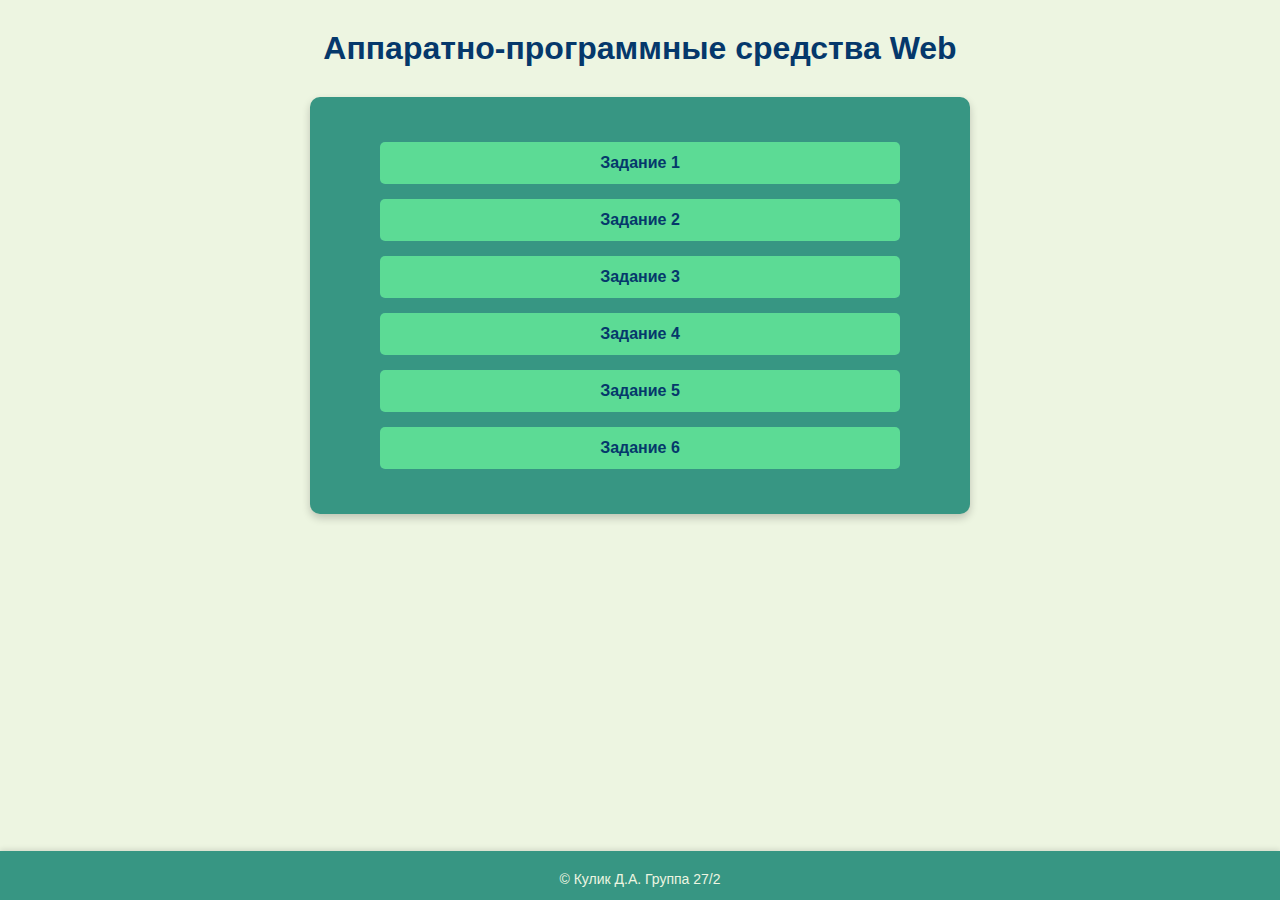
<file: index.html>
<!DOCTYPE html>
<html lang="en">
<head>
    <meta charset="UTF-8">
    <meta name="viewport" content="width=device-width, initial-scale=1.0">
    <title>Kaban4ik01</title>
    <link rel="stylesheet" href="style.css">
</head>
<body>
    <h1>Аппаратно-программные средства Web</h1>
    
    <div class="links-container">
        <ul class="links-list">
            <li><a href="1web/task1.html">Задание 1</a></li>
            <li><a href="2web/task2.html">Задание 2</a></li>
            <li><a href="3web/index.html">Задание 3</a></li>
            <li><a href="4web/index.php">Задание 4</a></li>
            <li><a href="5web/index.php">Задание 5</a></li>
            <li><a href="6web/admin.php">Задание 6</a></li>
        </ul>
    </div>
    <footer>
        <p>© Кулик Д.А.   Группа 27/2</p>
    </footer>
</body>
</html>
</file>
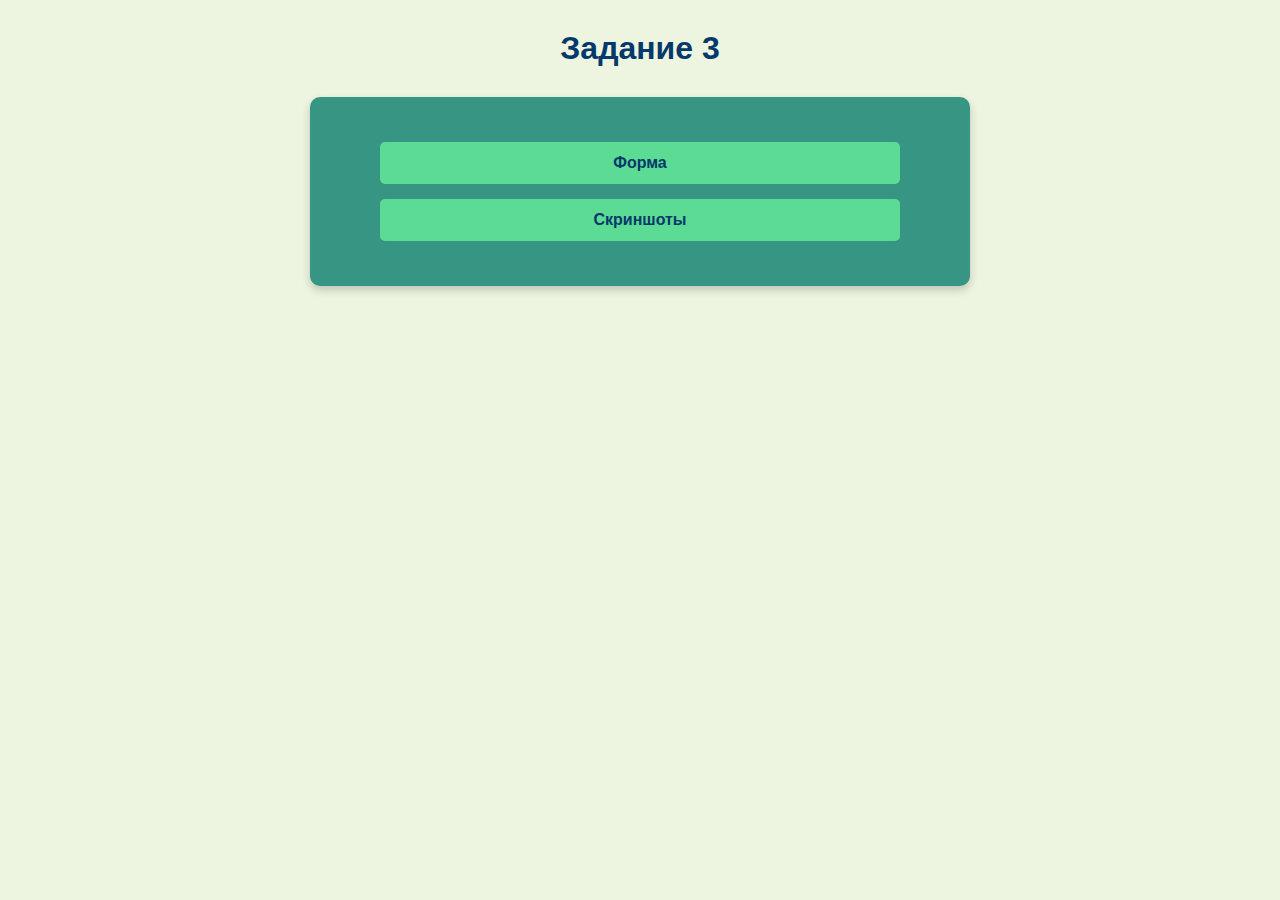
<file: 3web/index.html>
<!DOCTYPE html>
<html lang="en">
<head>
    <meta charset="UTF-8">
    <meta name="viewport" content="width=device-width, initial-scale=1.0">
    <title>Задание 3</title>
    <link rel="stylesheet" href="../style.css">
</head>
<body>
    <h1>Задание 3</h1>
    
    <div class="links-container">
        <ul class="links-list">
            <li><a href="form.html">Форма</a></li>
            <li><a href="screens.html">Скриншоты</a></li>
        </ul>
    </div>
</body>
</html>
</file>
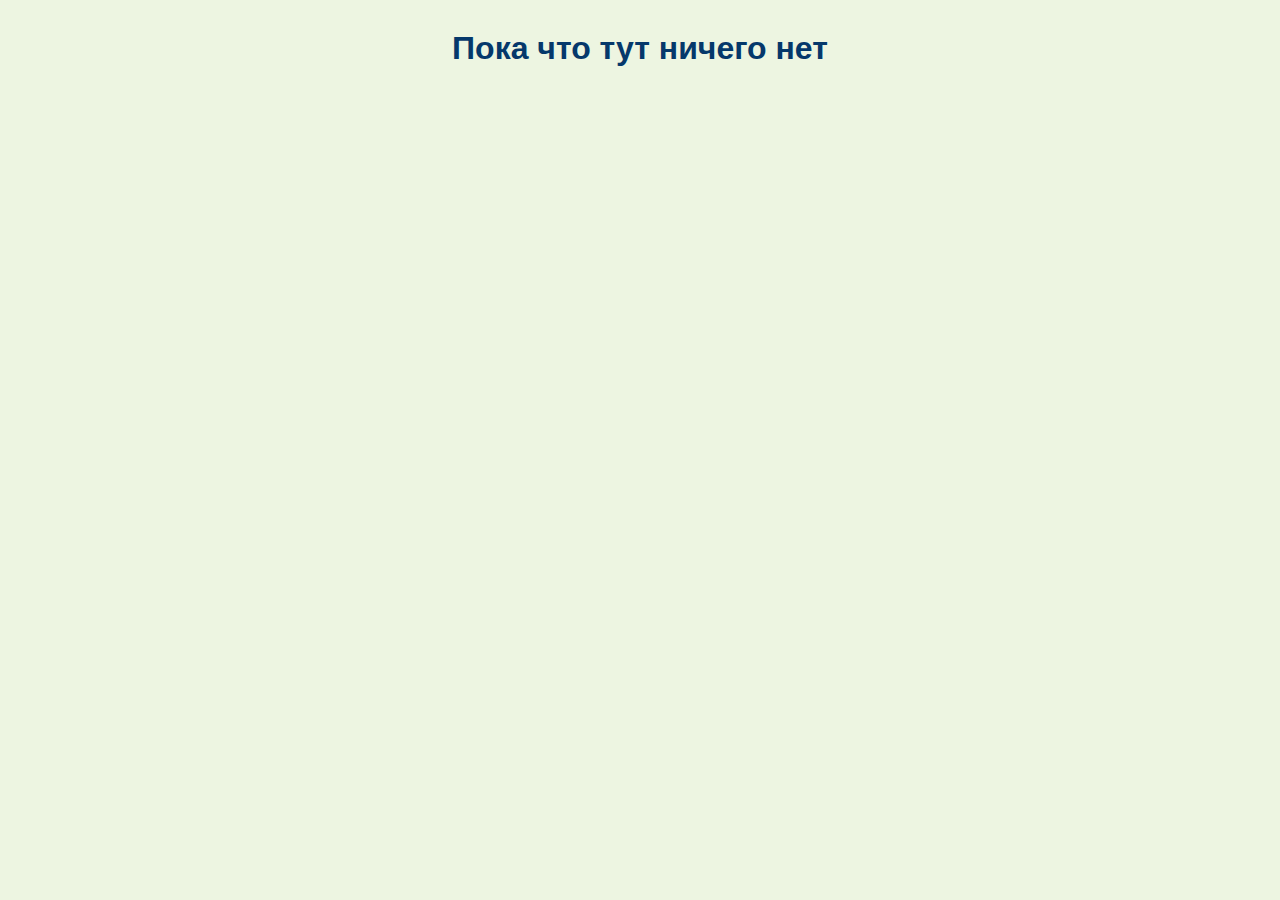
<file: 5web/index.html>
<!DOCTYPE html>
<html lang="en">
<head>
    <meta charset="UTF-8">
    <meta name="viewport" content="width=device-width, initial-scale=1.0">
    <link rel="stylesheet" href="style.css">
    <title>Задание 5</title>
</head>
<body>
    <h1>Пока что тут ничего нет</h1>
</body>
</html>
</file>
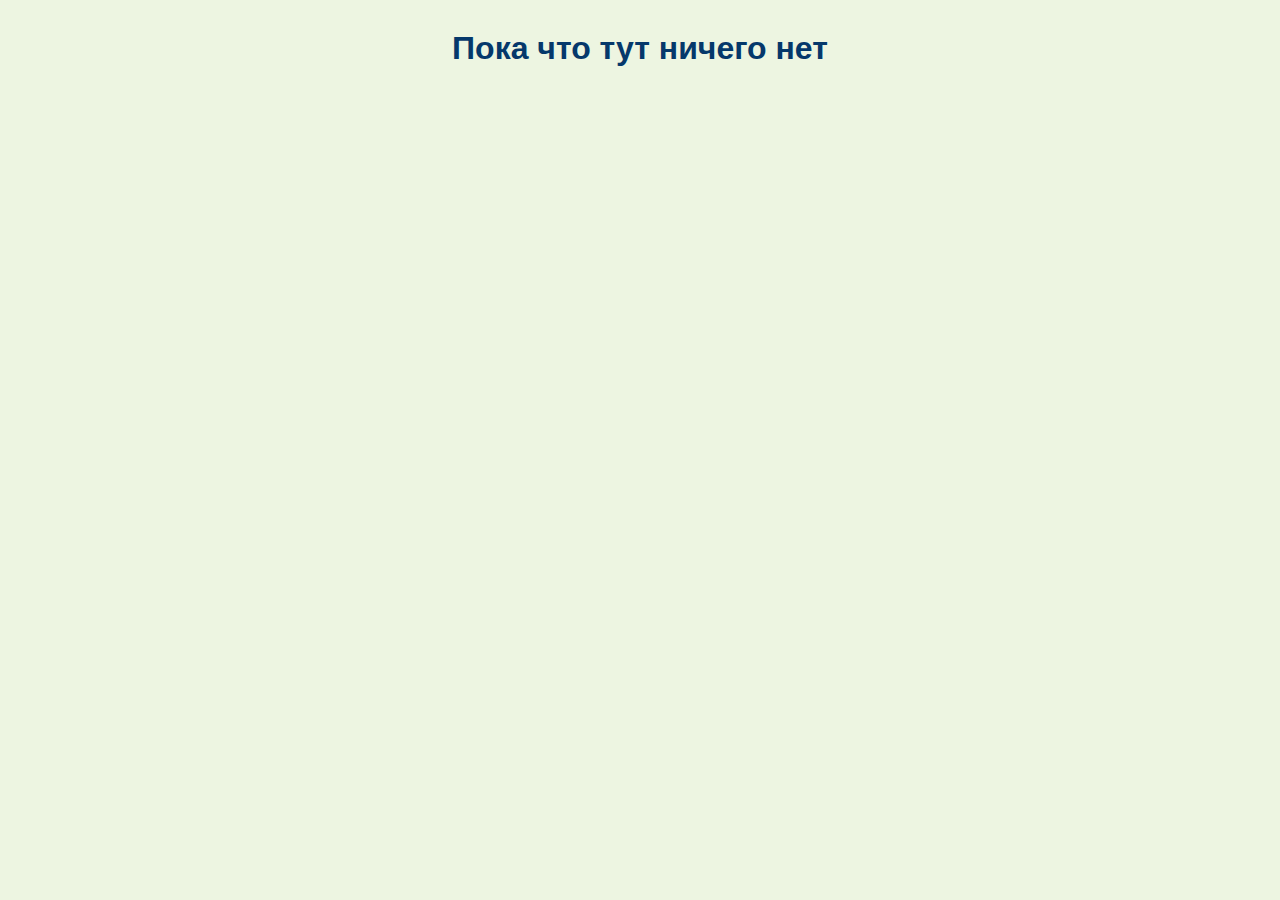
<file: 6web/index.html>
<!DOCTYPE html>
<html lang="en">
<head>
    <meta charset="UTF-8">
    <meta name="viewport" content="width=device-width, initial-scale=1.0">
    <link rel="stylesheet" href="style.css">
    <title>Задание 6</title>
</head>
<body>
    <h1>Пока что тут ничего нет</h1>
</body>
</html>
</file>
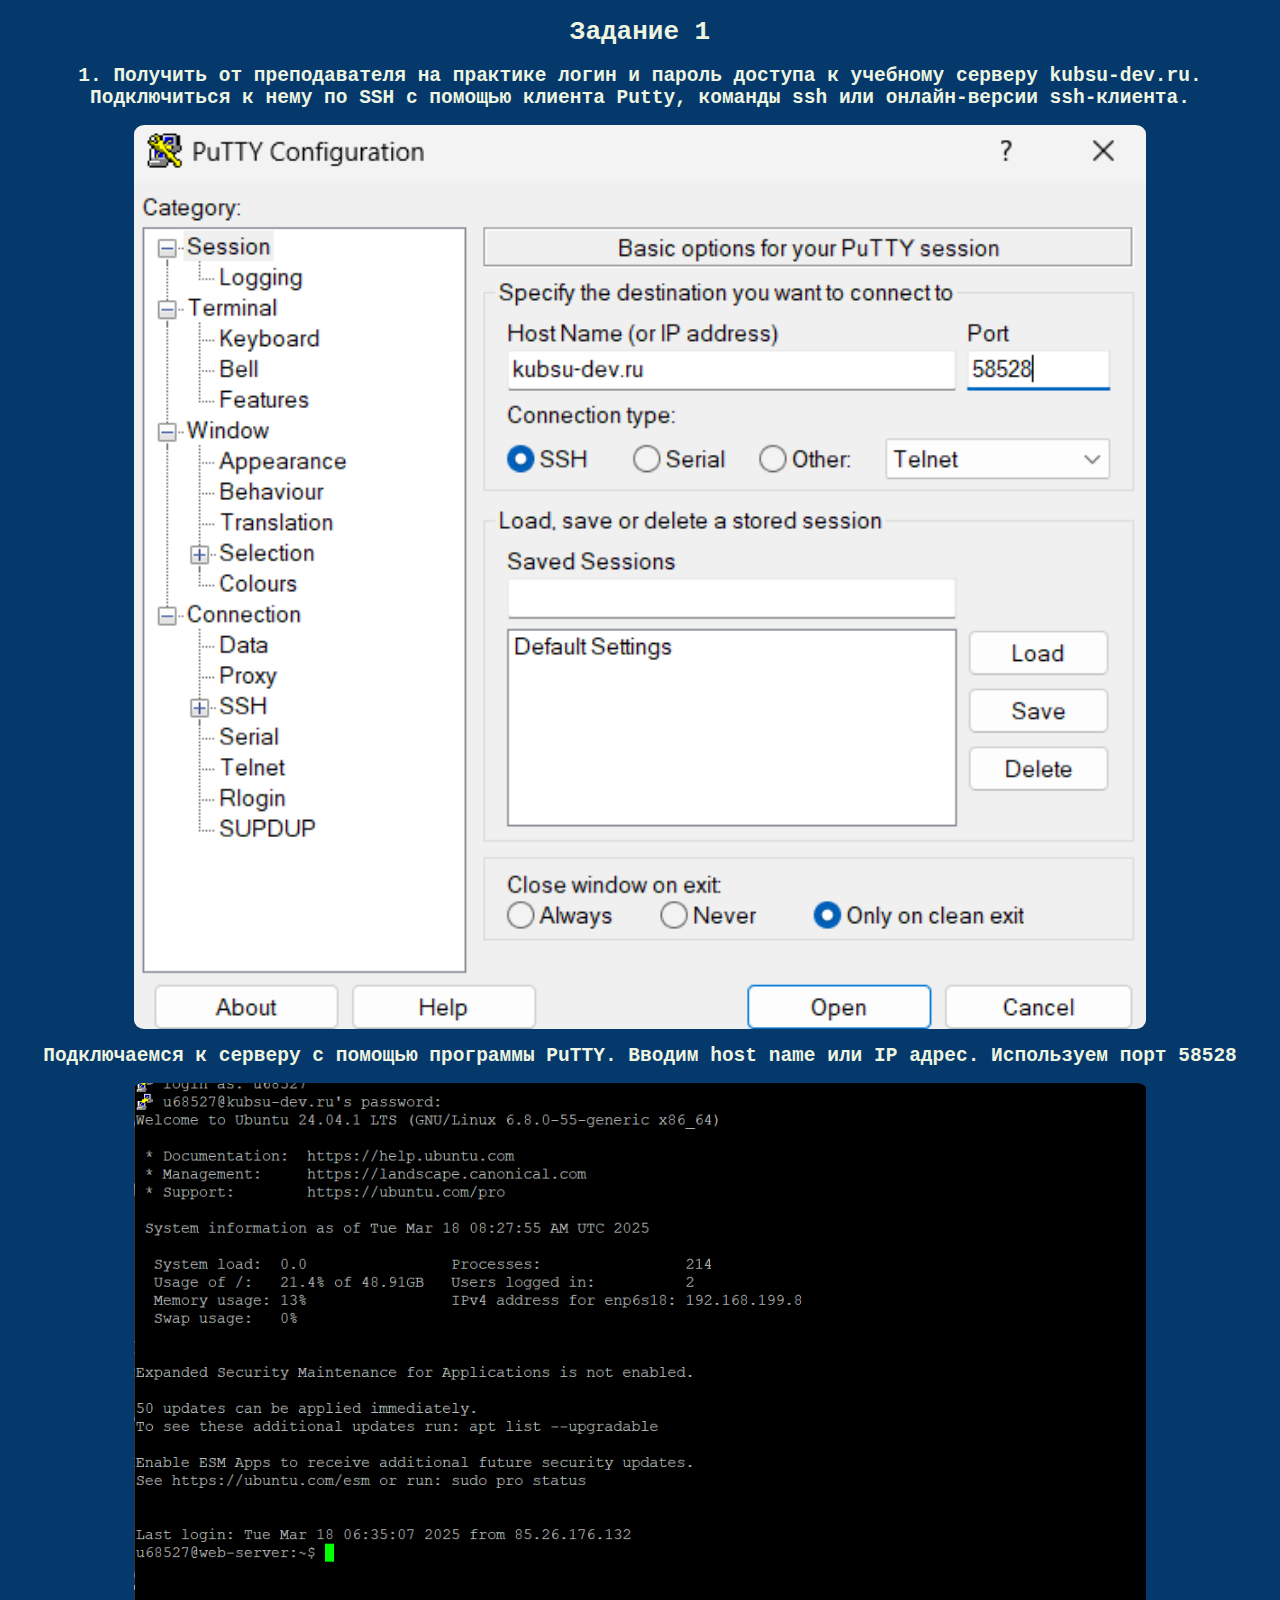
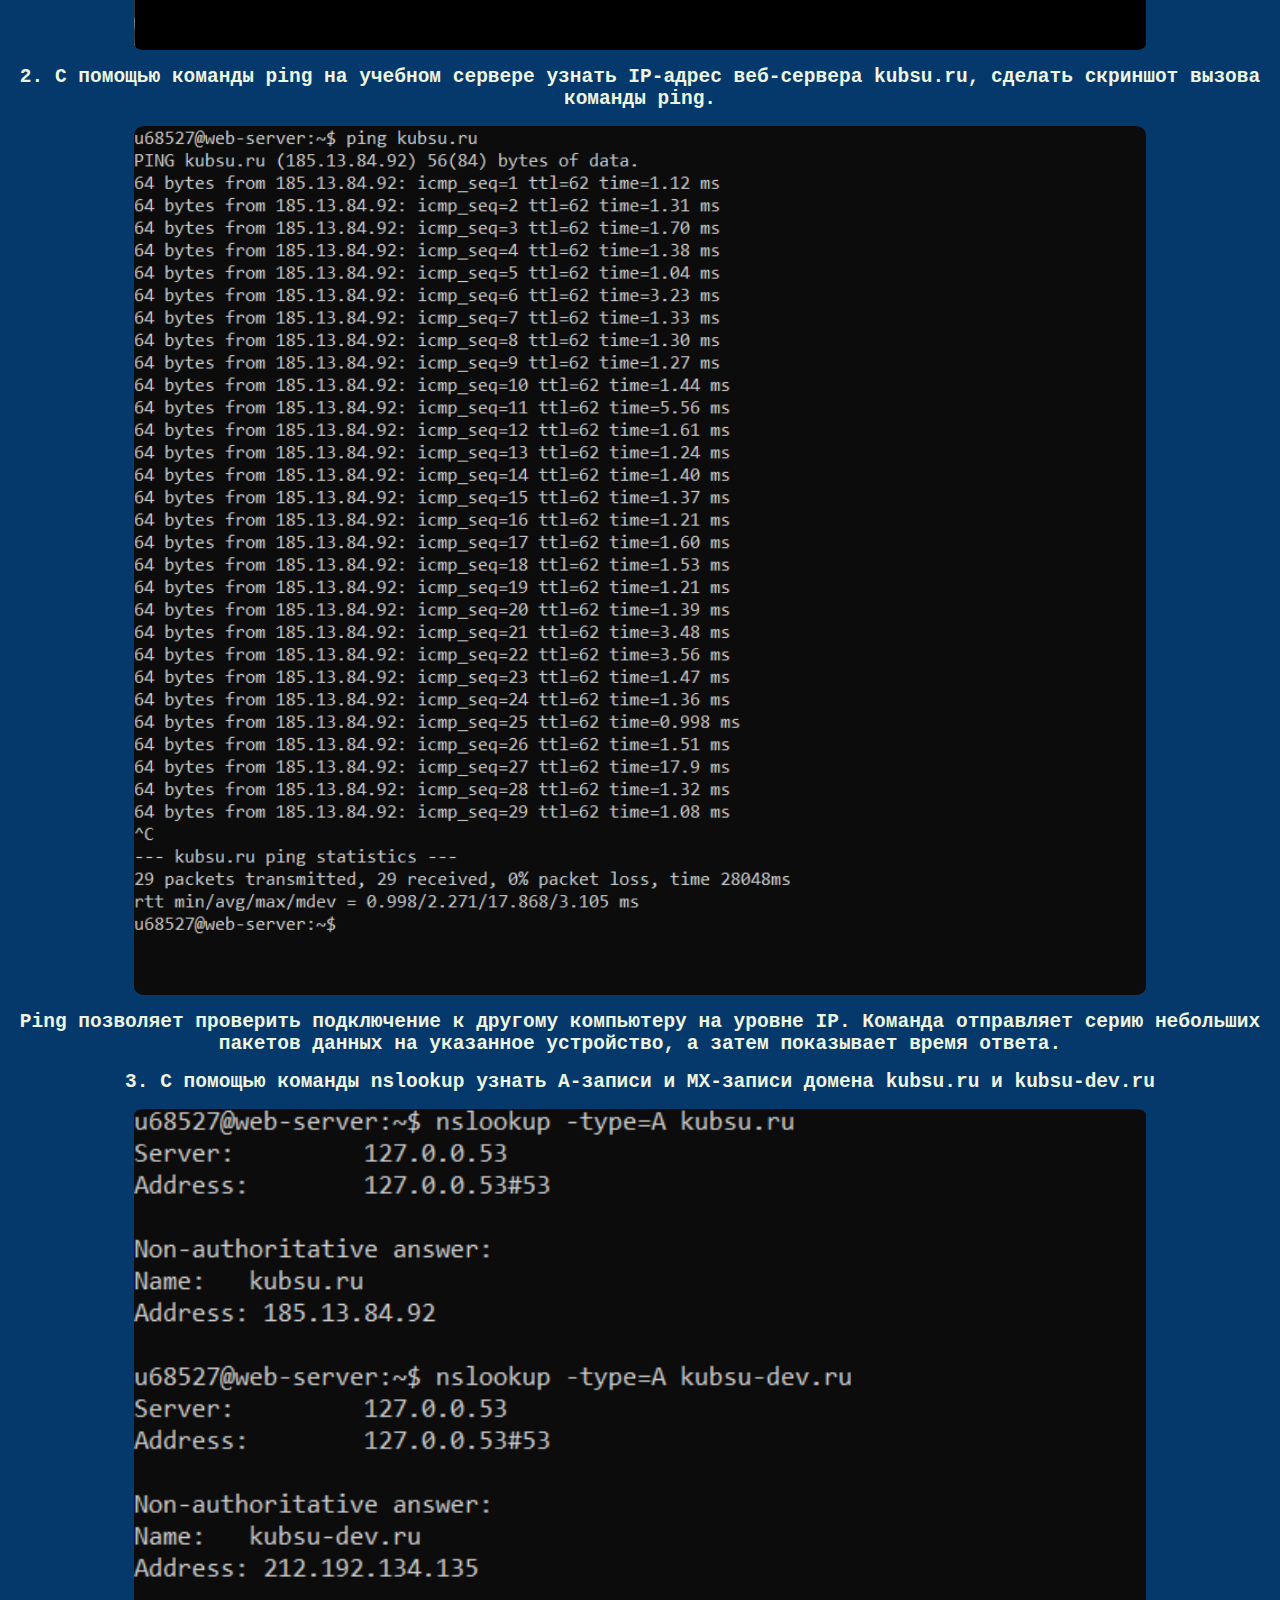
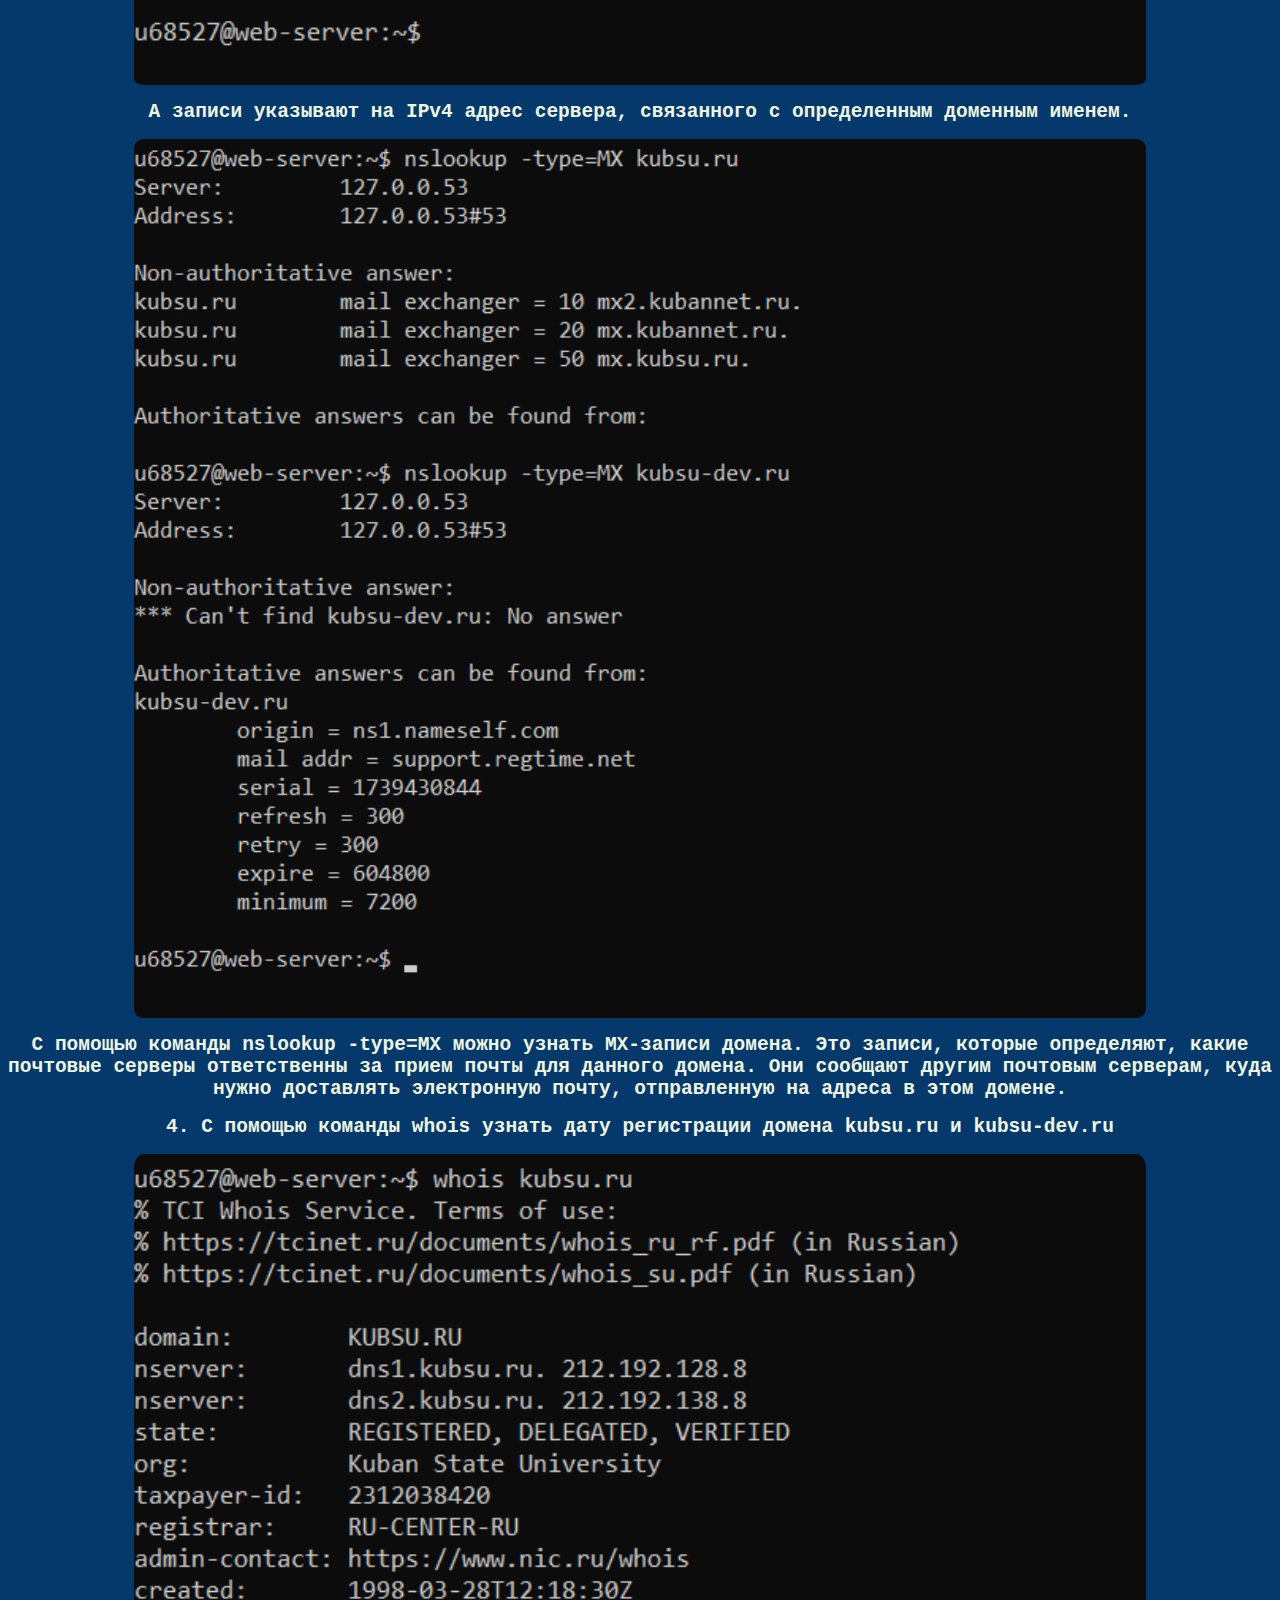
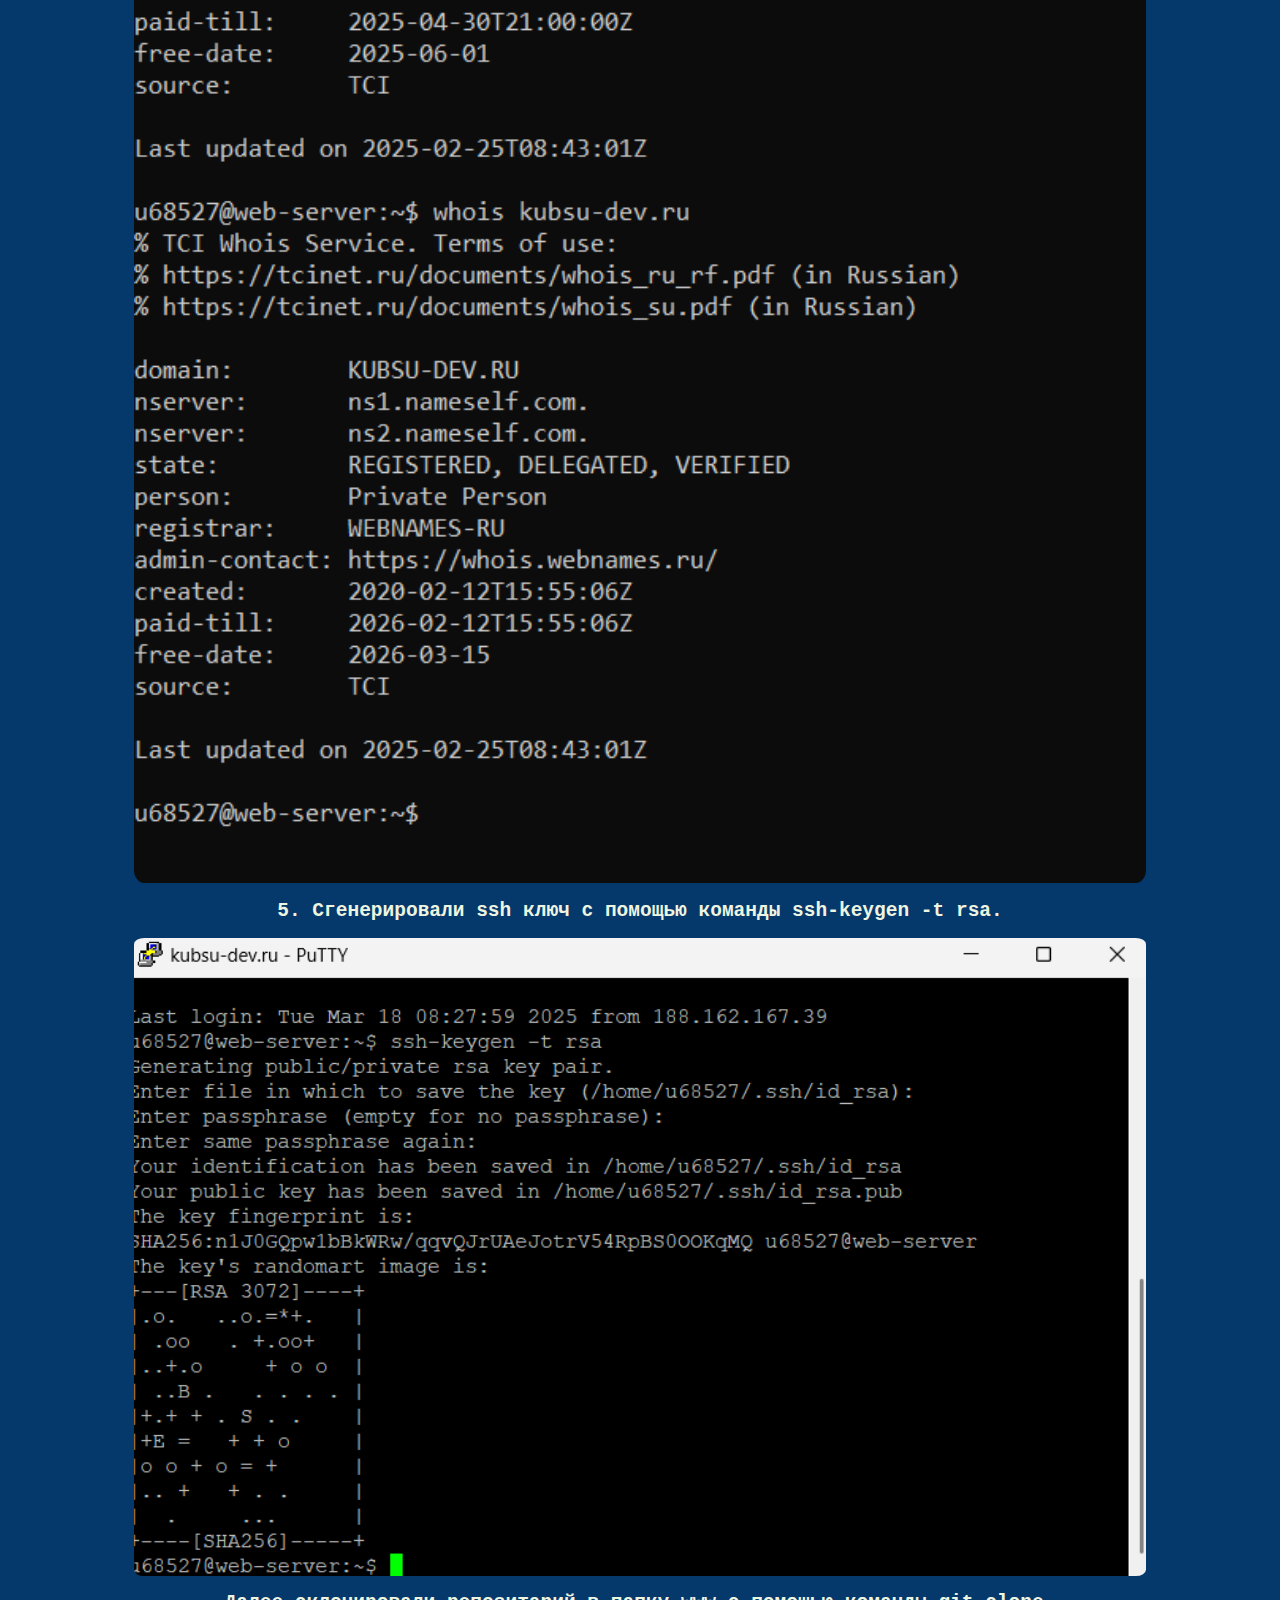
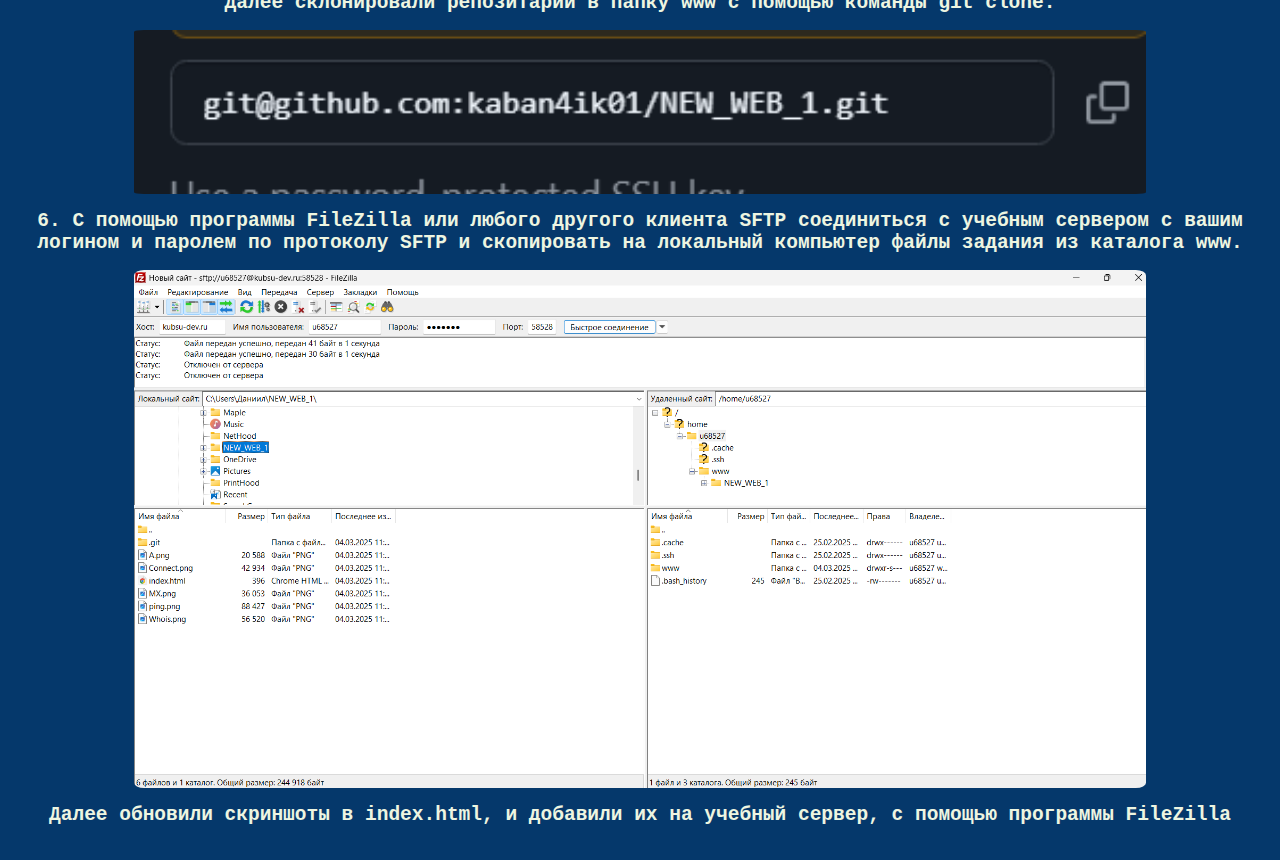
<file: 1web/task1.html>
<!DOCTYPE html>
<html lang="ru">
<head>
  <meta charset="UTF-8">
  <meta name="viewport" content="width=device-width, initial-scale=1.0">
  <link rel="stylesheet" href="style.css">
  <title>Задание 1</title>
</head>
<body>
  <h1>Задание 1</h1>

  <div class="gallery">
    <h2>1. Получить от преподавателя на практике логин и пароль доступа к учебному серверу kubsu-dev.ru. Подключиться к нему по SSH с помощью клиента Putty, команды ssh или онлайн-версии ssh-клиента.</h2>
    <img src="images/Putty.png">
    <h2>Подключаемся к серверу с помощью программы PuTTY. Вводим host name или IP адрес. Используем порт 58528</h2>
    <img src="images/Connect.png" alt="Connect">
    
    <h2>2. С помощью команды ping на учебном сервере узнать IP-адрес веб-сервера kubsu.ru, сделать скриншот вызова команды ping.</h2>
    <img src="images/ping.png" alt="Ping">
    <h2>Ping позволяет проверить подключение к другому компьютеру на уровне IP. Команда отправляет серию небольших пакетов данных на указанное устройство, а затем показывает время ответа.</h2>
    
    <h2>3. С помощью команды nslookup узнать A-записи и MX-записи домена kubsu.ru и kubsu-dev.ru</h2>
    <img src="images/A.png" alt="A">
    <h2>А записи указывают на IPv4 адрес сервера, связанного с определенным доменным именем.</h2>
    <img src="images/MX.png" alt="MX">
    <h2>С помощью команды nslookup -type=MX можно узнать MX-записи домена. Это записи, которые определяют, какие почтовые серверы ответственны за прием почты для данного домена. Они сообщают другим почтовым серверам, куда нужно доставлять электронную почту, отправленную на адреса в этом домене.</h2>
    
    <h2>4. С помощью команды whois узнать дату регистрации домена kubsu.ru и kubsu-dev.ru</h2>
    <img src="images/Whois.png" alt="Whois">
    
    <h2>5. Сгенерировали ssh ключ с помощью команды ssh-keygen -t rsa.</h2>
    <img src="images/keygen.png">
    <h2>Далее склонировали репозитарий в папку www с помощью команды git clone.</h2>
    <img src="images/GitClone.png">
    
    <h2>6. С помощью программы FileZilla или любого другого клиента SFTP соединиться с учебным сервером с вашим логином и паролем по протоколу SFTP и скопировать на локальный компьютер файлы задания из каталога www.</h2>
    <img src="images/FileZ.png" alt="Filezilla">
    <h2>Далее обновили скриншоты в index.html, и добавили их на учебный сервер, с помощью программы FileZilla</h2>
</div>

</body>
</html>
</file>
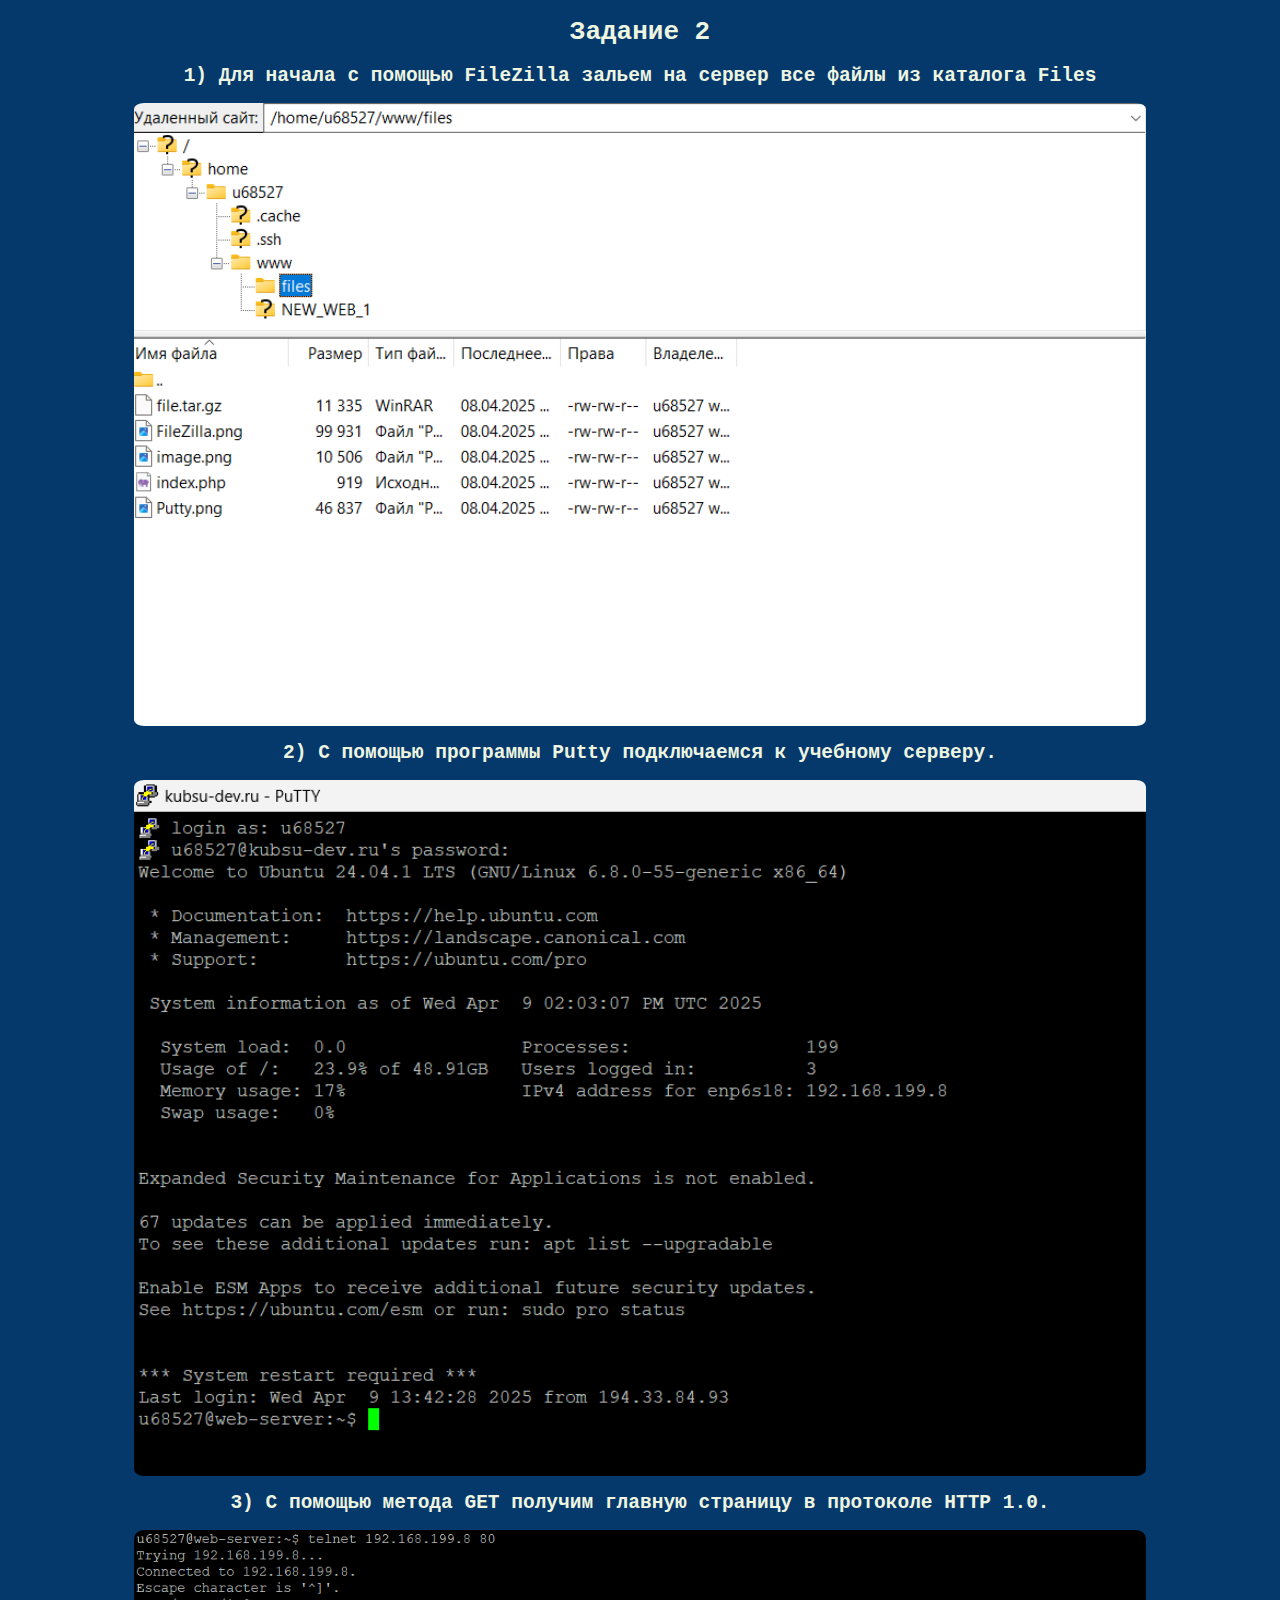
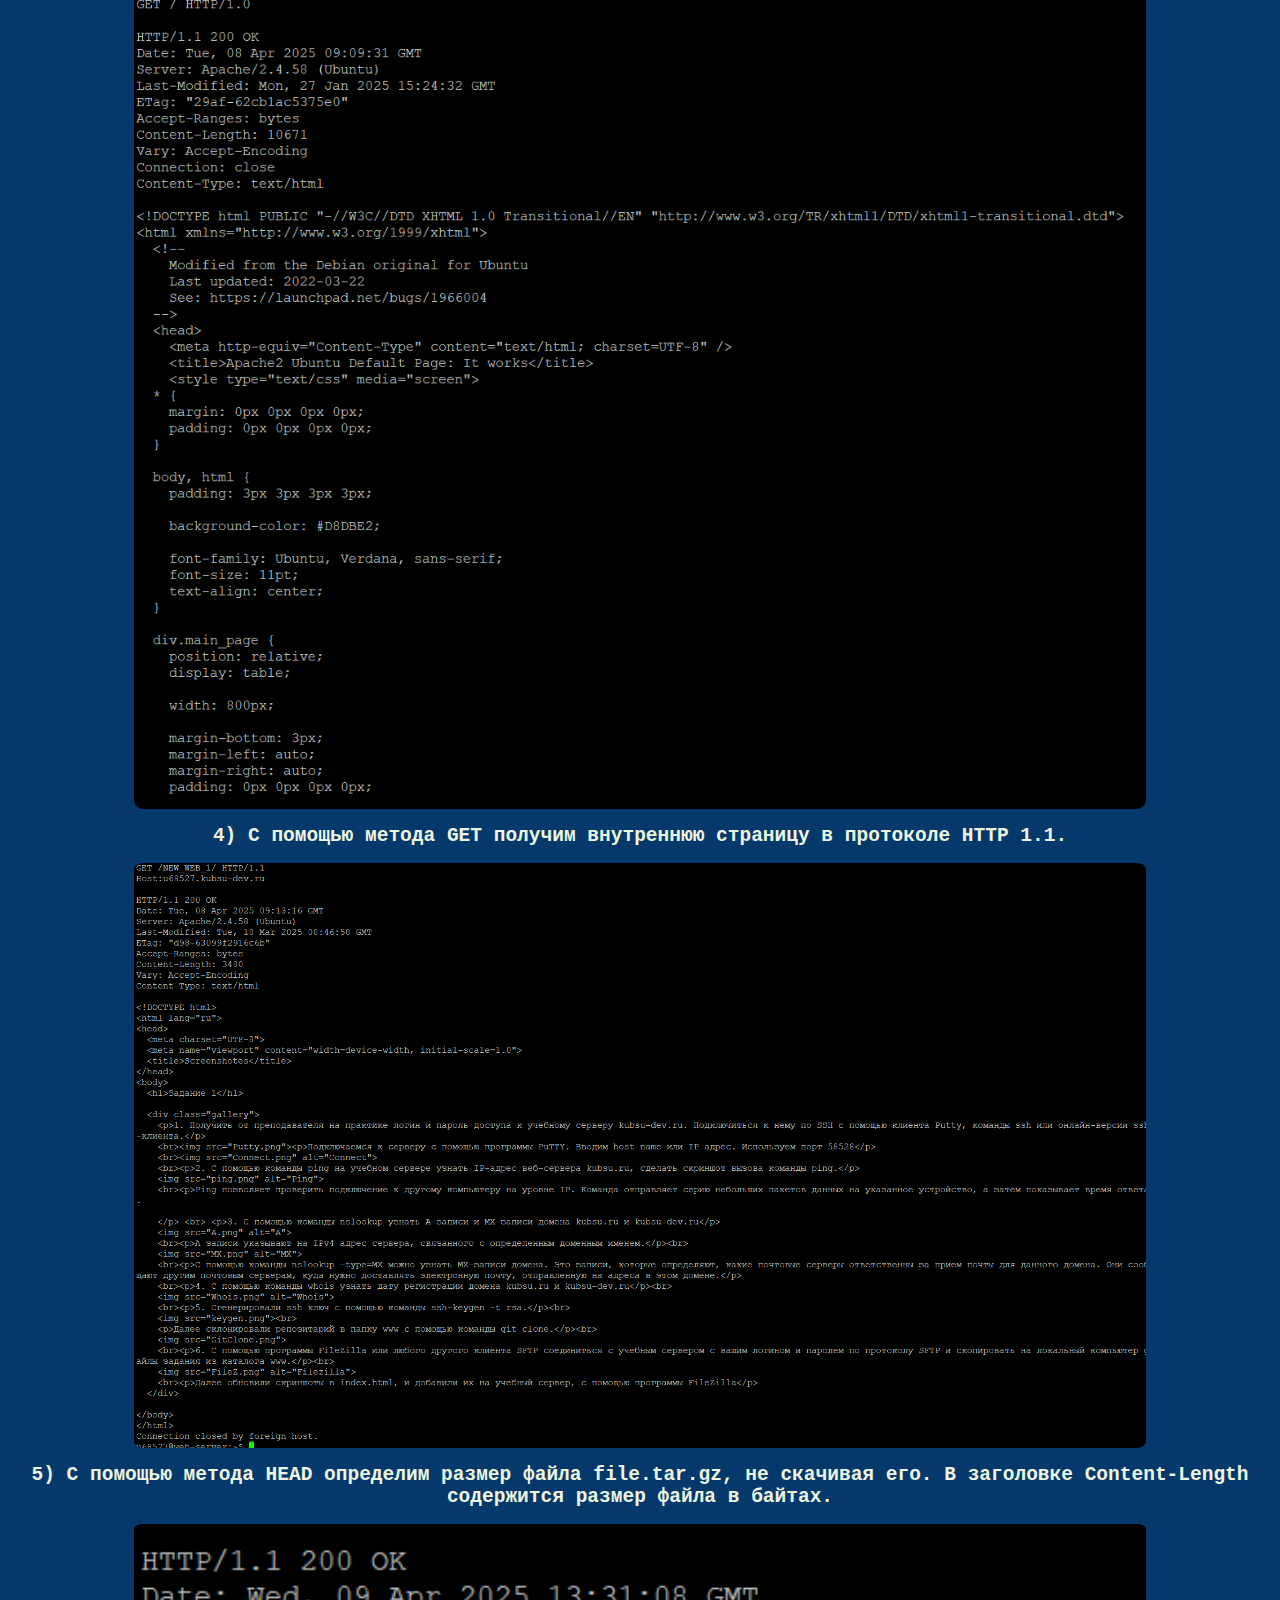
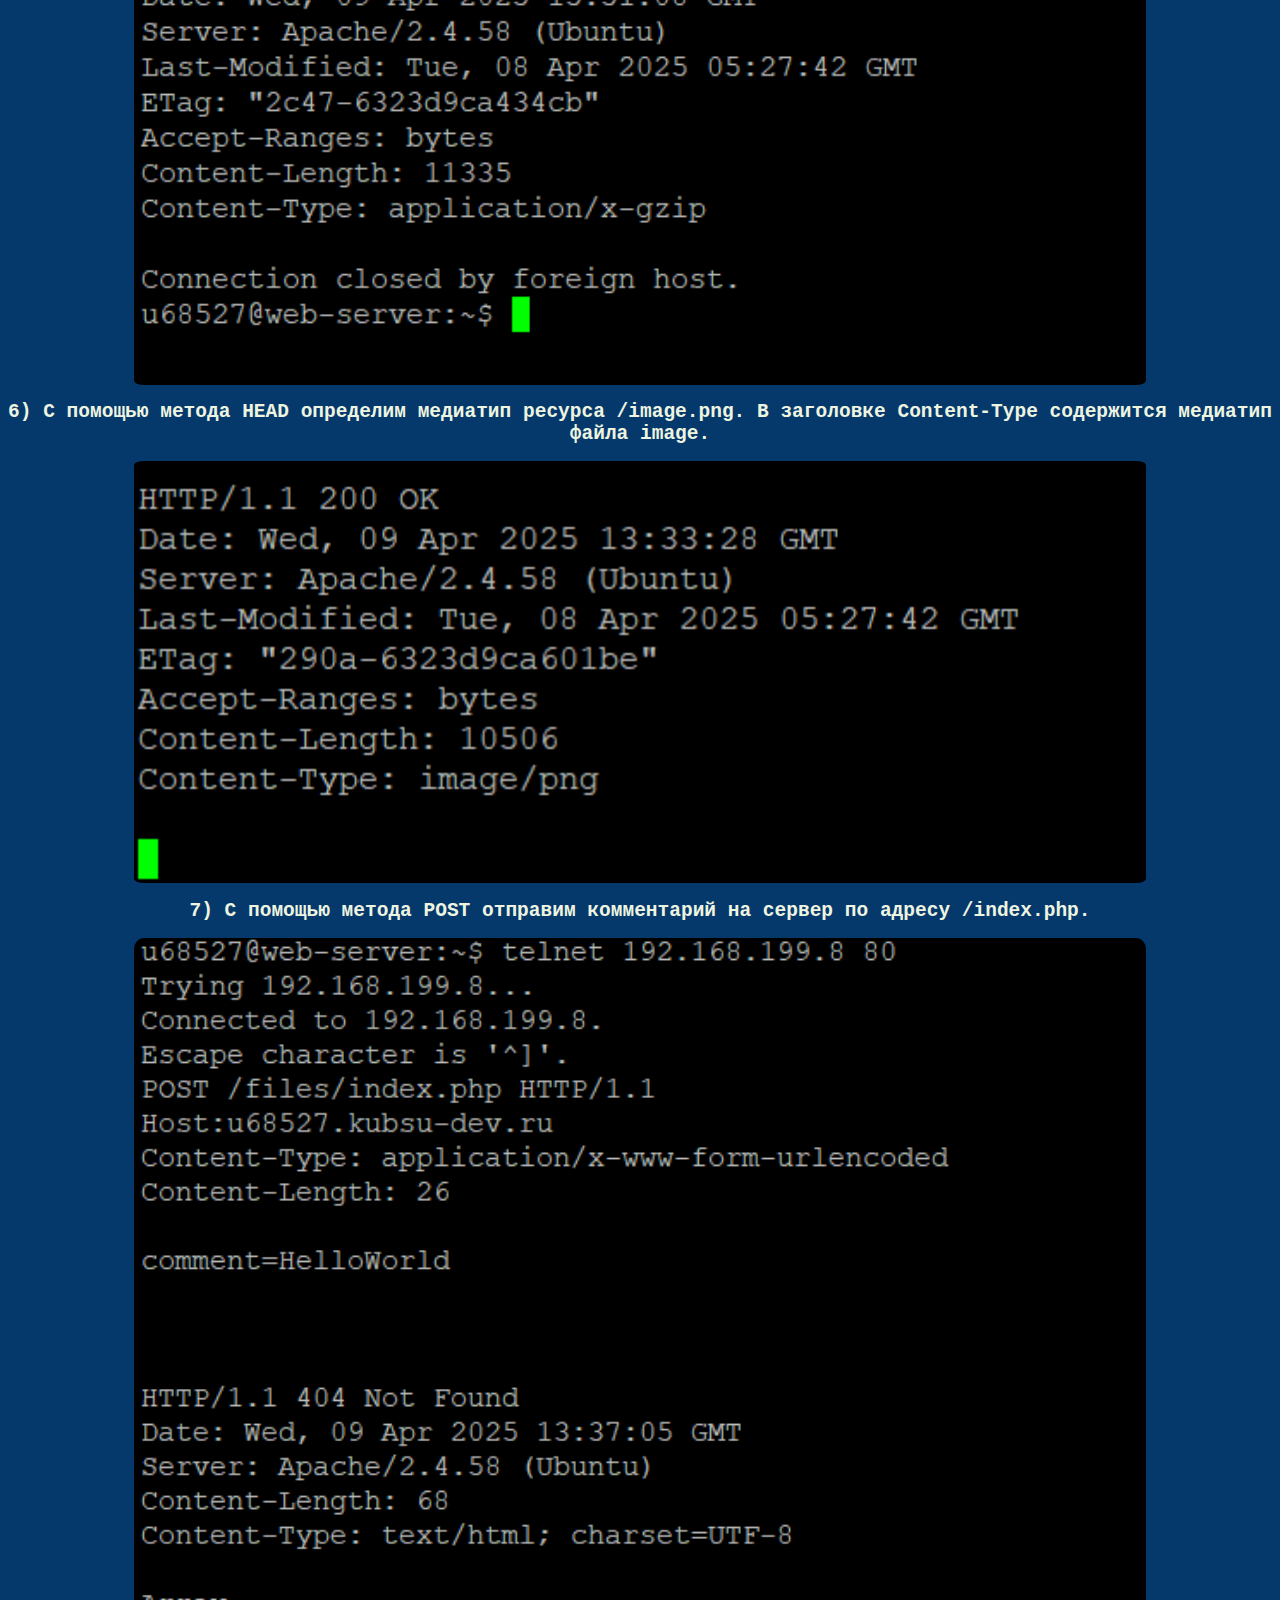
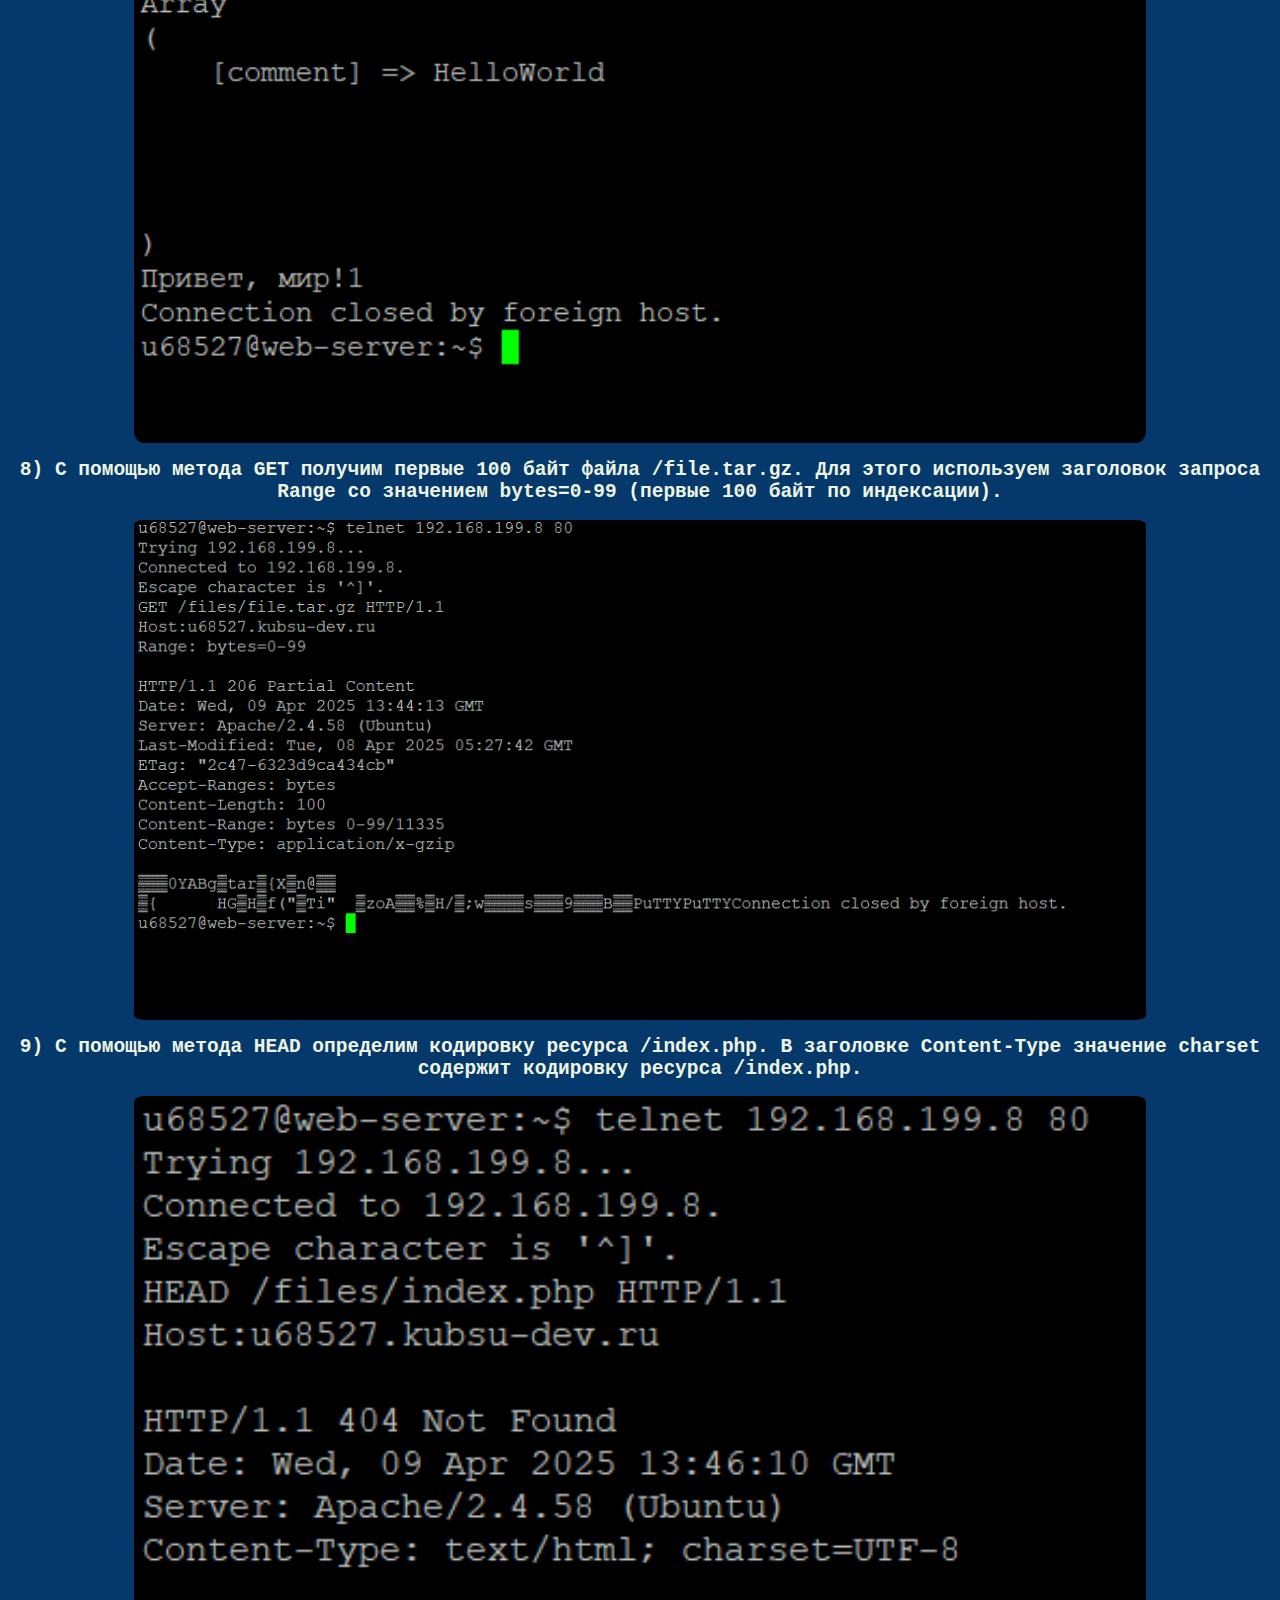
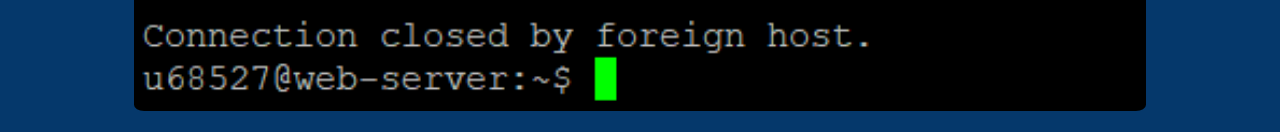
<file: 2web/task2.html>
<!DOCTYPE html>
<html lang="en">
<head>
    <meta charset="UTF-8">
    <meta name="viewport" content="width=device-width, initial-scale=1.0">
    <link rel="stylesheet" href="style.css">
    <title>Задание 2</title>
</head>
<body>
    <h1>Задание 2</h1>
    <h2>1) Для начала с помощью FileZilla зальем на сервер все файлы из каталога Files</h2>
    <img src="images/FZ.png" alt="Изображение не загрузилось">
    <h2>2) С помощью программы Putty подключаемся к учебному серверу.</h2>
    <img src="images/Putty.png" alt="Изображение не загрузилось">
    <h2>3) С помощью метода GET получим главную страницу в протоколе HTTP 1.0.</h2>
    <img src="images/Http 10.png" alt="Изображение не загрузилось">
    <h2>4) С помощью метода GET получим внутреннюю страницу в протоколе HTTP 1.1.</h2>
    <img src="images/http 11.png" alt="Изображение не загрузилось">
    <h2>5) С помощью метода HEAD определим размер файла file.tar.gz, не скачивая его. В заголовке Content-Length содержится размер файла в байтах.</h2>
    <img src="images/Size.png" alt="Изображение не загрузилось">
    <h2>6) С помощью метода HEAD определим медиатип ресурса /image.png. В заголовке Content-Type содержится медиатип файла image.</h2>
    <img src="images/Content Type.png" alt="Изображение не загрузилось">
    <h2>7) С помощью метода POST отправим комментарий на сервер по адресу /index.php.</h2>
    <img src="images/POST.png" alt="Изображение не загрузилось">
    <h2>8) С помощью метода GET получим первые 100 байт файла /file.tar.gz. Для этого используем заголовок запроса Range со значением bytes=0-99 (первые 100 байт по индексации).</h2>
    <img src="images/100 Bytes.png" alt="Изображение не загрузилось">
    <h2>9) С помощью метода HEAD определим кодировку ресурса /index.php. В заголовке Content-Type значение charset содержит кодировку ресурса /index.php.</h2>
    <img src="images/Utf-8.png" alt="Изображение не загрузилось">
</body>
</html>
</file>
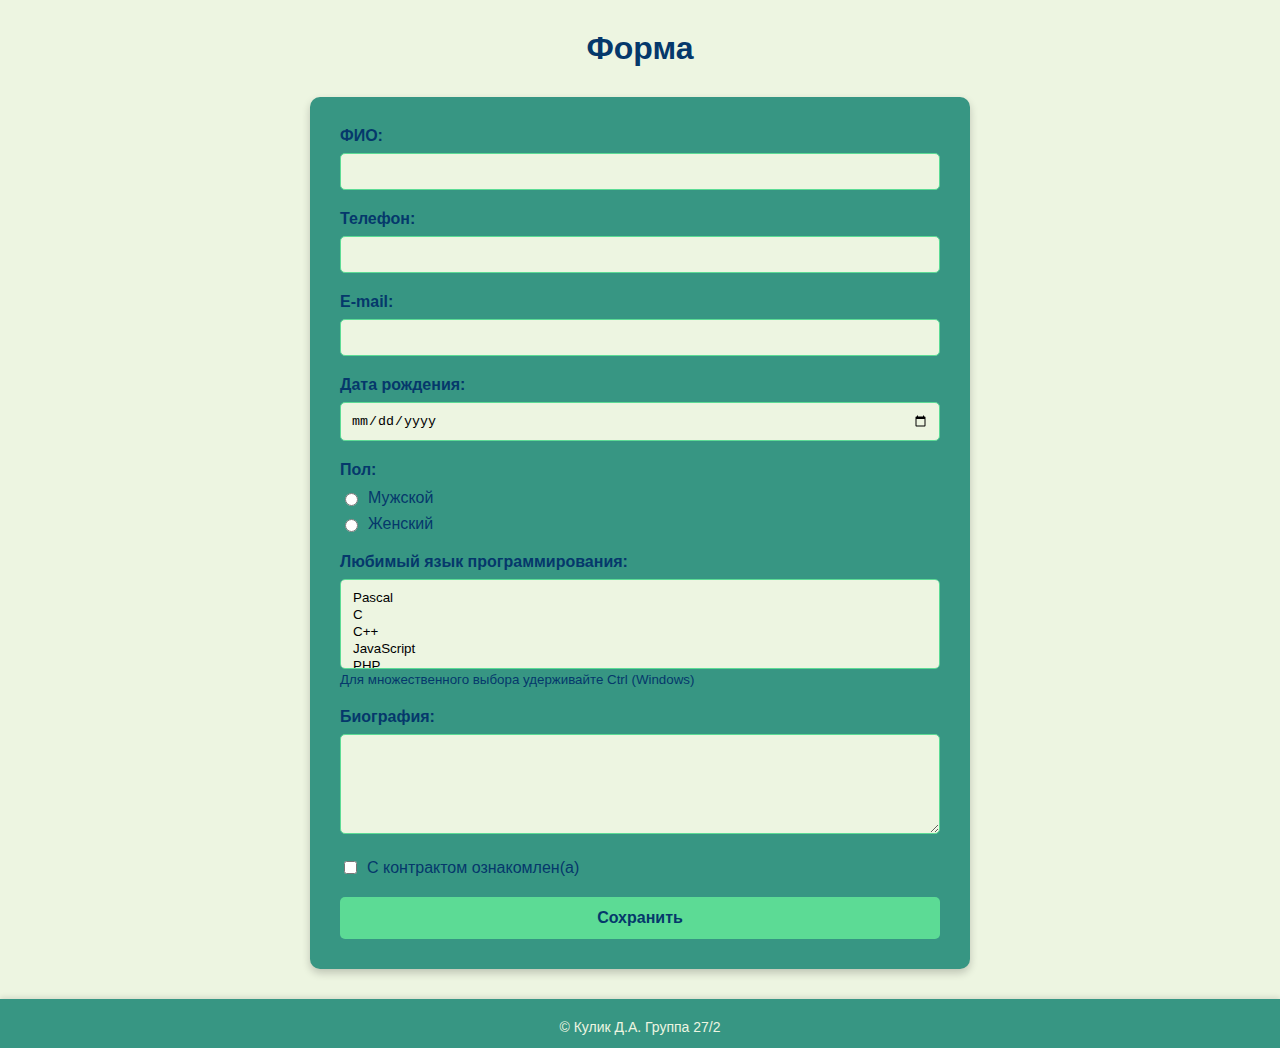
<file: 3web/form.html>
<!DOCTYPE html>
<html lang="ru">
<head>
    <meta charset="UTF-8">
    <meta name="viewport" content="width=device-width, initial-scale=1.0">
    <title>Форма</title>
	<link rel="stylesheet" href="style.css">
</head>
<body>
    <h1>Форма</h1>
    
    <div class="form-container">
        <form action="index.php" method="post">
            <div class="form-group">
                <label for="fullname">ФИО:</label>
                <input type="text" id="fullname" name="fullname" required>
            </div>
            
            <div class="form-group">
                <label for="phone">Телефон:</label>
                <input type="tel" id="phone" name="phone" required>
            </div>
            
            <div class="form-group">
                <label for="email">E-mail:</label>
                <input type="email" id="email" name="email" required>
            </div>
            
            <div class="form-group">
                <label for="birthdate">Дата рождения:</label>
                <input type="date" id="birthdate" name="birthdate" required>
            </div>
            
            <div class="form-group">
                <label>Пол:</label>
                <div class="radio-group">
                    <div class="radio-option">
                        <input type="radio" id="male" name="gender" value="male" required>
                        <label for="male">Мужской</label>
                    </div>
                    <div class="radio-option">
                        <input type="radio" id="female" name="gender" value="female">
                        <label for="female">Женский</label>
                    </div>
                </div>
            </div>
            
            <div class="form-group">
                <label for="languages">Любимый язык программирования:</label>
                <select id="languages" name="languages[]" multiple required>
                    <option value="1">Pascal</option>
                    <option value="2">C</option>
                    <option value="3">C++</option>
                    <option value="4">JavaScript</option>
                    <option value="5">PHP</option>
                    <option value="6">Python</option>
                    <option value="7">Java</option>
                    <option value="8">Haskel</option>
                    <option value="9">Clojure</option>
                    <option value="10">Prolog</option>
                    <option value="11">Scala</option>
                    <option value="12ы">Go</option>
                </select>
                <small>Для множественного выбора удерживайте Ctrl (Windows)</small>
            </div>
            
            <div class="form-group">
                <label for="bio">Биография:</label>
                <textarea id="bio" name="bio"></textarea>
            </div>
            
            <div class="form-group">
                <div class="checkbox-group">
                    <div class="checkbox-option">
                        <input type="checkbox" id="contract_" name="contract_" required>
                        <label for="contract">С контрактом ознакомлен(а)</label>
                    </div>
                </div>
            </div>
            
            <button type="submit">Сохранить</button>
        </form>
    </div>
    
    <footer>
        <p>© Кулик Д.А. Группа 27/2</p>
    </footer>
</body>
</html>
</file>
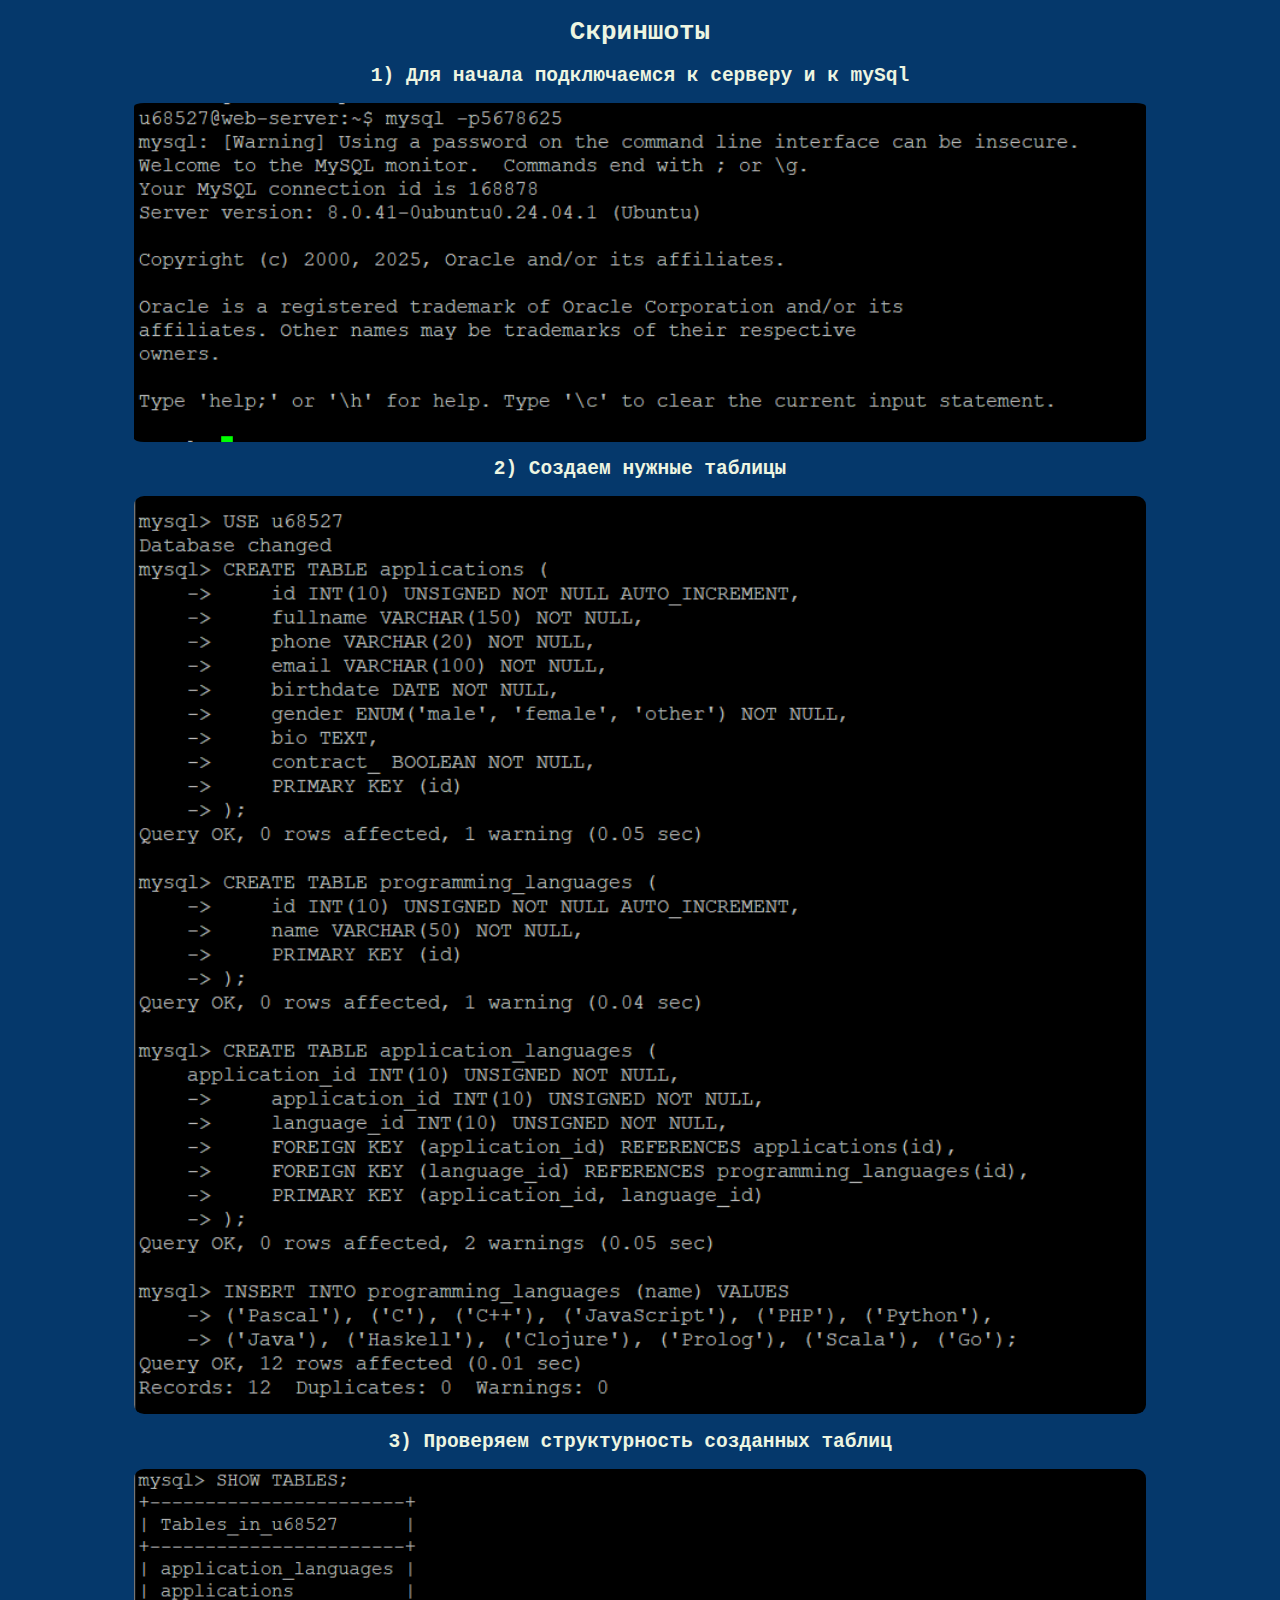
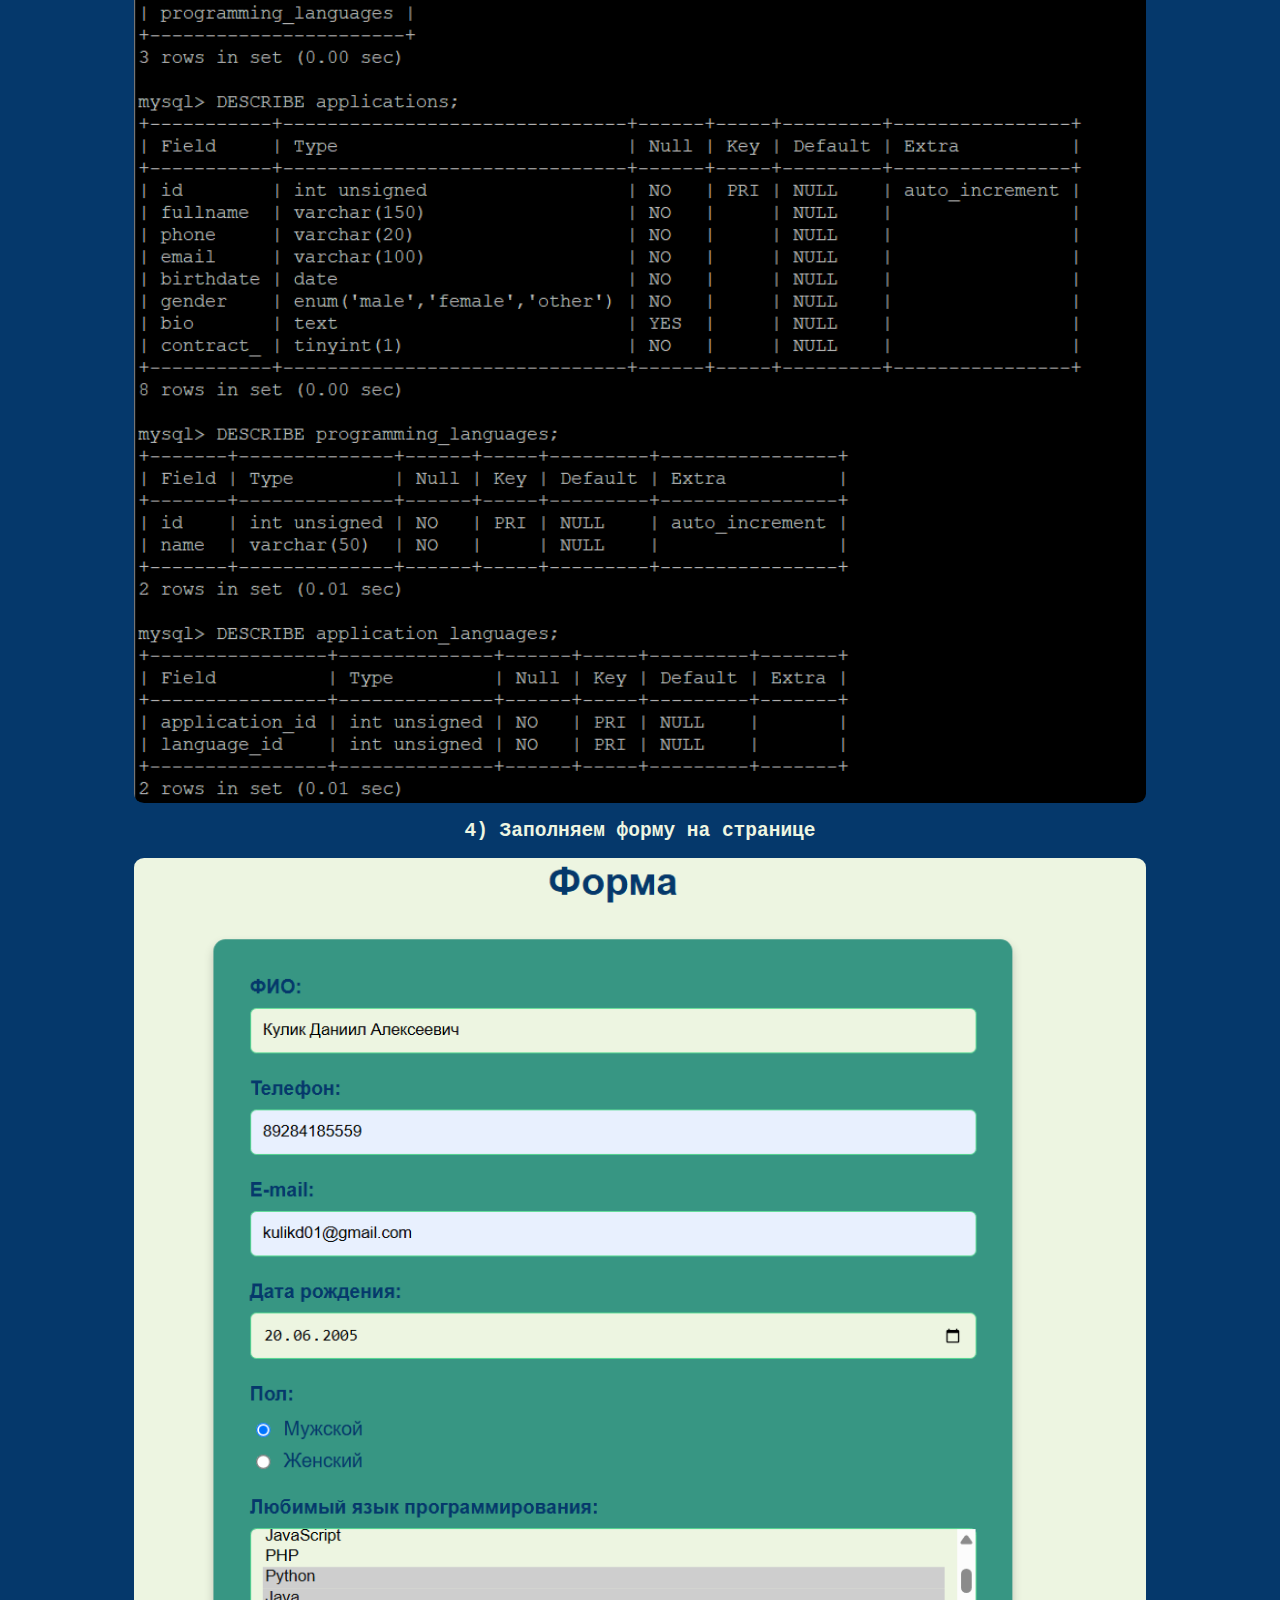
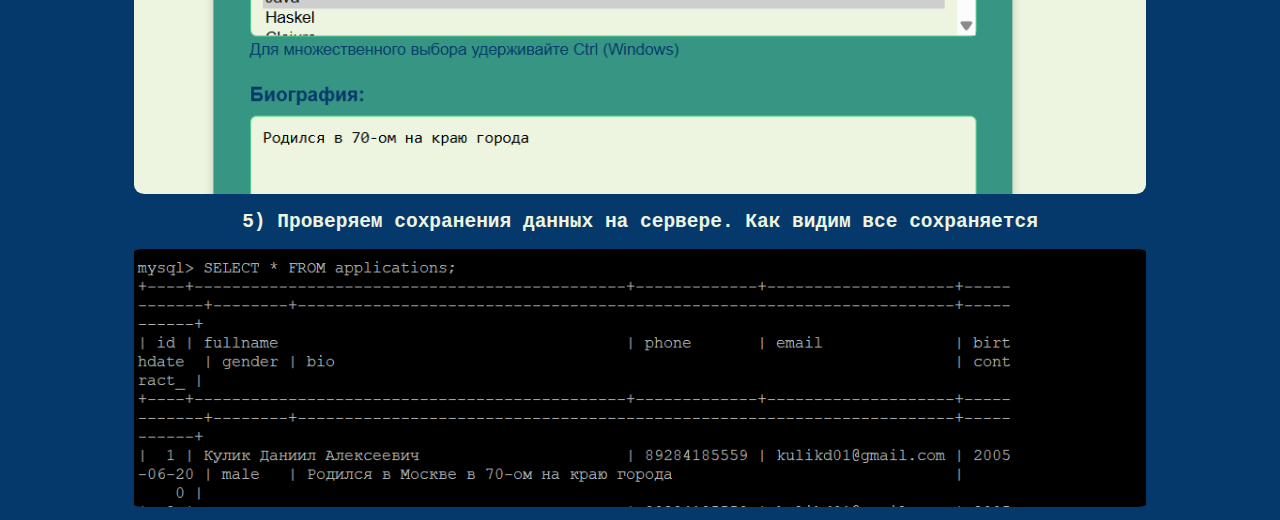
<file: 3web/screens.html>
<!DOCTYPE html>
<html lang="en">
<head>
    <meta charset="UTF-8">
    <meta name="viewport" content="width=device-width, initial-scale=1.0">
    <link rel="stylesheet" href="../2web/style.css">
    <title>Скриншоты</title>
</head>
<body>
    <h1>Скриншоты</h1>
    <h2>1) Для начала подключаемся к серверу и к mySql</h2>
    <img src="images/Подключение к sql.png" alt="Изображение не загрузилось">
    <h2>2) Создаем нужные таблицы<h2>
    <img src="images/Создание таблиц.png" alt="Изображение не загрузилось">
    <h2>3) Проверяем структурность созданных таблиц</h2>
    <img src="images/Проверка структур таблиц.png" alt="Изображение не загрузилось">
    <h2>4) Заполняем форму на странице</h2>
    <img src="images/Заполни Форму.png" alt="Изображение не загрузилось">
    <h2>5) Проверяем сохранения данных на сервере. Как видим все сохраняется</h2>
    <img src="images/Проверка сохранения данных.png" alt="Изображение не загрузилось">
</body>
</html>
</file>
<file: style.css>
body {
    font-family: Arial, sans-serif;
    background-color: #EDF5E1;
    color: #05386B;
    margin: 0;
    padding: 0;
    display: flex;
    flex-direction: column;
    align-items: center;
    min-height: 100vh;
}

h1 {
    color: #05386B;
    margin: 30px 0;
    text-align: center;
}

.links-container {
    background-color: #379683;
    border-radius: 10px;
    padding: 30px;
    box-shadow: 0 4px 8px rgba(0, 0, 0, 0.2);
    width: 80%;
    max-width: 600px;
    text-align: center;
}

.links-list {
    list-style-type: none;
    padding: 0;
    margin: 0;
}

.links-list li {
    margin: 15px 0;
}

.links-list a {
    display: inline-block;
    padding: 12px 20px;
    background-color: #5CDB95;
    color: #05386B;
    text-decoration: none;
    border-radius: 5px;
    font-weight: bold;
    transition: all 0.3s ease;
    width: 80%;
}

.links-list a:hover {
    background-color: #8EE4AF;
    transform: translateY(-2px);
    box-shadow: 0 2px 5px rgba(0, 0, 0, 0.2);
}

.links-list a:active {
    transform: translateY(0);
}

footer {
    background-color: #379683;
    color: #EDF5E1;
    text-align: center;
    padding-top: 20px;
    width: 100%;
    margin-top: auto;
    box-shadow: 0 -2px 5px rgba(0, 0, 0, 0.1);
}

footer p {
    margin: 0;
    margin-bottom:1%;
    font-size: 14px;
}
</file>
<file: 5web/style.css>
body {
    font-family: Arial, sans-serif;
    background-color: #EDF5E1;
    color: #05386B;
    margin: 0;
    padding: 0;
    display: flex;
    flex-direction: column;
    align-items: center;
    min-height: 100vh;
}

h1 {
    color: #05386B;
    margin: 30px 0;
    text-align: center;
}
</file>
<file: 6web/style.css>
body {
    font-family: Arial, sans-serif;
    background-color: #EDF5E1;
    color: #05386B;
    margin: 0;
    padding: 0;
    display: flex;
    flex-direction: column;
    align-items: center;
    min-height: 100vh;
}

h1 {
    color: #05386B;
    margin: 30px 0;
    text-align: center;
}
</file>
<file: 1web/style.css>
img{
    width: 80%;
    display: block;
    margin-left: auto;
    margin-right: auto;
    border-radius: 1%;
}

h2{
    text-align: center;
}
h1{
    text-align: center;
}
html{
    background-color: #05386b;
    font-family: monospace;
    color: #edf5e1;
}
</file>
<file: 2web/style.css>
img{
    width: 80%;
    display: block;
    margin-left: auto;
    margin-right: auto;
    border-radius: 1%;
}
h2{
    text-align: center;
}
h1{
    text-align: center;
}
html{
    background-color: #05386b;
    font-family: monospace;
    color: #edf5e1;
}
</file>
<file: 3web/style.css>
body {
    font-family: Arial, sans-serif;
    background-color: #EDF5E1;
    color: #05386B;
    margin: 0;
    padding: 0;
    display: flex;
    flex-direction: column;
    align-items: center;
    min-height: 100vh;
}

h1 {
    color: #05386B;
    margin: 30px 0;
    text-align: center;
}

.form-container {
    background-color: #379683;
    border-radius: 10px;
    padding: 30px;
    box-shadow: 0 4px 8px rgba(0, 0, 0, 0.2);
    width: 80%;
    max-width: 600px;
    margin-bottom: 30px;
}

.form-group {
    margin-bottom: 20px;
}

label {
    display: block;
    margin-bottom: 8px;
    font-weight: bold;
}

input[type="text"],
input[type="tel"],
input[type="email"],
input[type="date"],
textarea,
select {
    width: 100%;
    padding: 10px;
    border: 1px solid #5CDB95;
    border-radius: 5px;
    background-color: #EDF5E1;
    box-sizing: border-box;
}

textarea {
    height: 100px;
    resize: vertical;
}

.radio-group, .checkbox-group {
    margin-top: 10px;
    display: flex;
    flex-direction: column;
    gap: 8px;
}

.radio-option, .checkbox-option {
    display: flex;
    align-items: center;
}

input[type="radio"], input[type="checkbox"] {
    margin-right: 10px;
}

.radio-option label, .checkbox-option label {
    margin-bottom: 0;
    font-weight: normal;
}

button {
    padding: 12px 20px;
    background-color: #5CDB95;
    color: #05386B;
    border: none;
    border-radius: 5px;
    font-weight: bold;
    cursor: pointer;
    transition: all 0.3s ease;
    width: 100%;
    font-size: 16px;
}

button:hover {
    background-color: #8EE4AF;
    transform: translateY(-2px);
    box-shadow: 0 2px 5px rgba(0, 0, 0, 0.2);
}

button:active {
    transform: translateY(0);
}

footer {
    background-color: #379683;
    color: #EDF5E1;
    text-align: center;
    padding-top: 20px;
    width: 100%;
    margin-top: auto;
    box-shadow: 0 -2px 5px rgba(0, 0, 0, 0.1);
}

footer p {
    margin: 0;
    margin-bottom: 1%;
    font-size: 14px;
}
</file>
